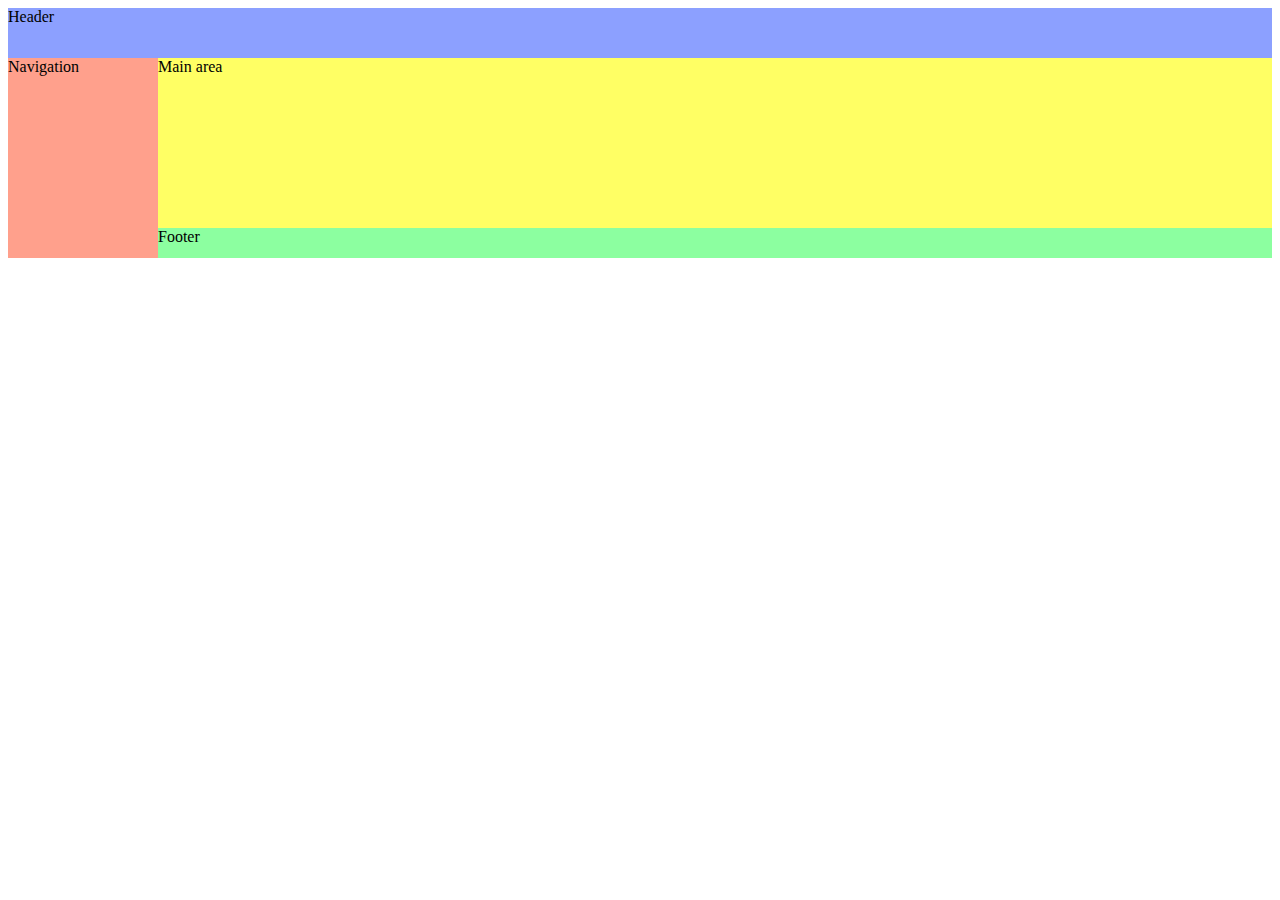
<file: css_ders_10/index.html>
<!DOCTYPE html>
<html lang="en">
<head>
    <meta charset="UTF-8">
    <meta name="viewport" content="width=device-width, initial-scale=1.0">
    <title>Document</title>
    <link rel="stylesheet" href="index.css">
</head>
<body>
    <section id="page">
        <header>Header</header>
        <nav>Navigation</nav>
        <main>Main area</main>
        <footer>Footer</footer>
      </section>
</body>
</html>
</file>
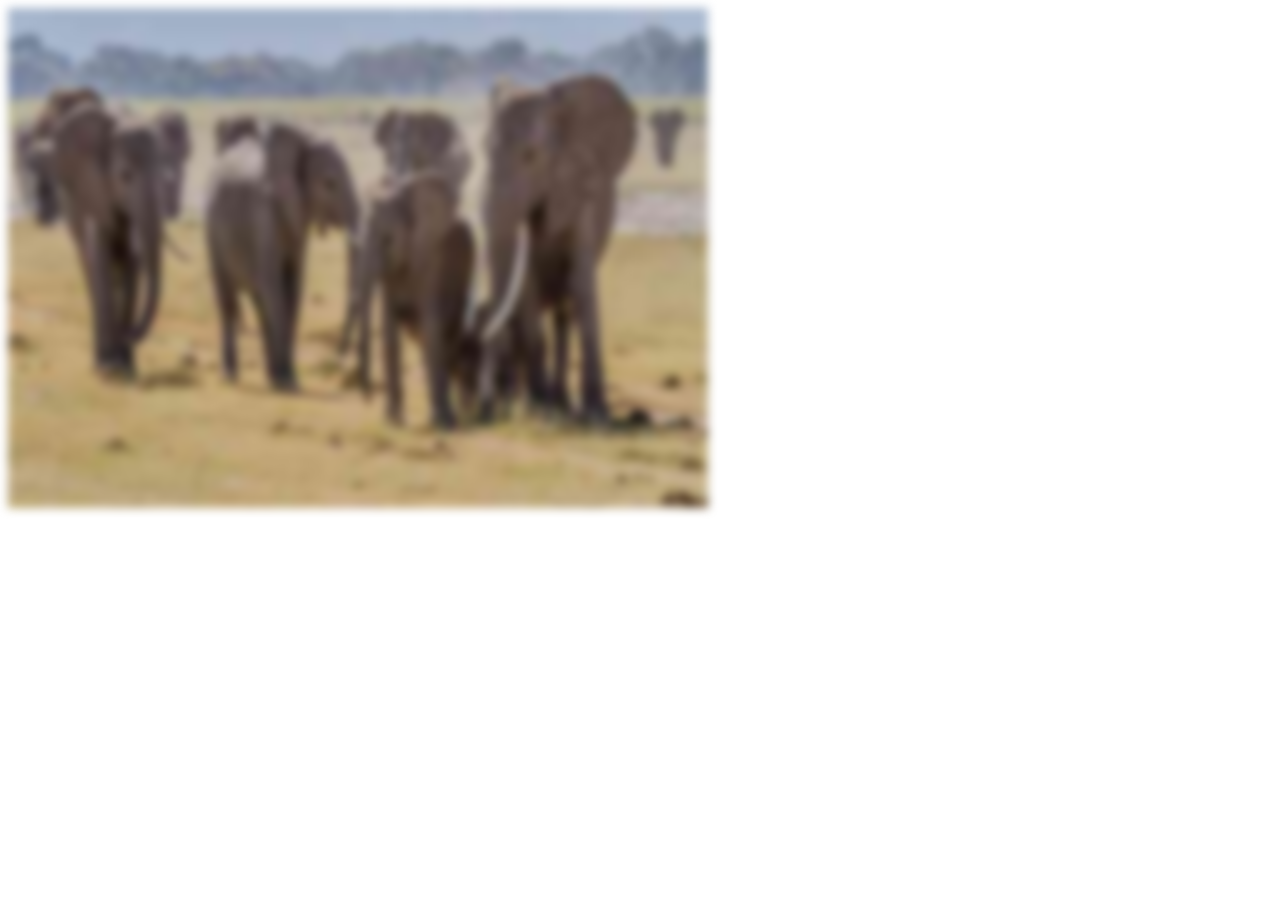
<file: css_ders_11/index.html>
<!DOCTYPE html>
<html lang="en">

<head>
    <meta charset="UTF-8">
    <meta name="viewport" content="width=device-width, initial-scale=1.0">
    <title>Document</title>
    <link rel="stylesheet" href="index.css">
</head>

<body>
    <!-- <div class="container">
        <div id='div1' style='position:absolute; z-index:2;'>div1</div>
        <div id='div2' style='position:absolute; z-index:3;'>div2</div>
        <div id='div3' style='position:absolute; z-index:1'>div3</div>
    </div> -->
    <!-- <section>
        <div class="left">1</div>
        <div class="left">2</div>
        <div class="right">3</div>
        <p>
          Lorem ipsum dolor sit amet, consectetur adipiscing elit. Morbi tristique
          sapien ac erat tincidunt, sit amet dignissim lectus vulputate. Donec id
          iaculis velit. Aliquam vel malesuada erat. Praesent non magna ac massa
          aliquet tincidunt vel in massa. Phasellus feugiat est vel leo finibus
          congue.
        </p>
        <span class="span_tag">AutoField</span>
      </section> -->
      <img src="safari.jpg" width="700px" height="500px"/>
</body>


</html>
</file>
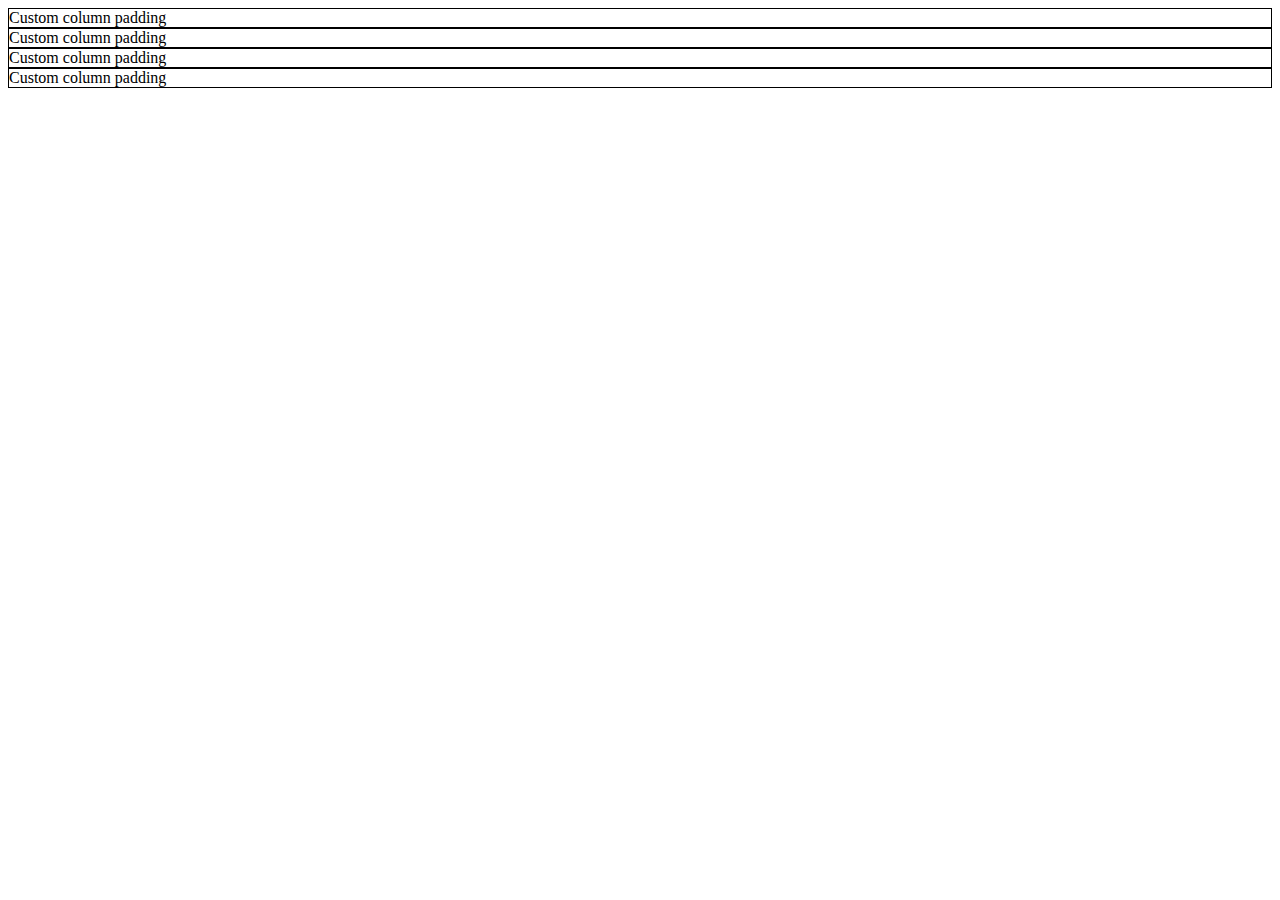
<file: css_ders_12/index.html>
<!DOCTYPE html>
<html lang="en">

<head>
    <meta charset="UTF-8">
    <meta name="viewport" content="width=device-width, initial-scale=1.0">
    <title>Document</title>
    <link href="https://cdn.jsdelivr.net/npm/bootstrap@5.3.1/dist/css/bootstrap.min.css" rel="stylesheet" integrity="sha384-4bw+/aepP/YC94hEpVNVgiZdgIC5+VKNBQNGCHeKRQN+PtmoHDEXuppvnDJzQIu9" crossorigin="anonymous">
    <!-- <script src="https://cdn.jsdelivr.net/npm/less" defer></script> -->
    <!-- <link rel="stylesheet/less" type="text/css" href="style.less"> -->
    <!-- <link rel="stylesheet" href="static/bootstrap.min.css">
    <script src="static/bootstrap.bundle.min.js" defer></script> -->
    <link  rel="stylesheet" href="index.css">
</head>

<body>

    <!-- <div class="container-md main_container">
        <p>Container Paragraph</p>
        <span>Container Inline </span>
    </div>
    <div class="main ">
    </div> -->
    <div class="container text-center">
        <div class="grid row-cols-2  g-2 g-lg-3">
          <div class="g-col-3">
            <div class="p-3">Custom column padding</div>
          </div>
          <div class="g-col-3">
            <div class="p-3">Custom column padding</div>
          </div>
          <div class="g-col-3">
            <div class="p-3">Custom column padding</div>
          </div>
          <div class="g-col-3">
            <div class="p-3">Custom column padding</div>
          </div>
        </div>
      </div>
    <script src="https://cdn.jsdelivr.net/npm/bootstrap@5.3.1/dist/js/bootstrap.bundle.min.js" integrity="sha384-HwwvtgBNo3bZJJLYd8oVXjrBZt8cqVSpeBNS5n7C8IVInixGAoxmnlMuBnhbgrkm" crossorigin="anonymous"></script>
</body>

</html>
</file>
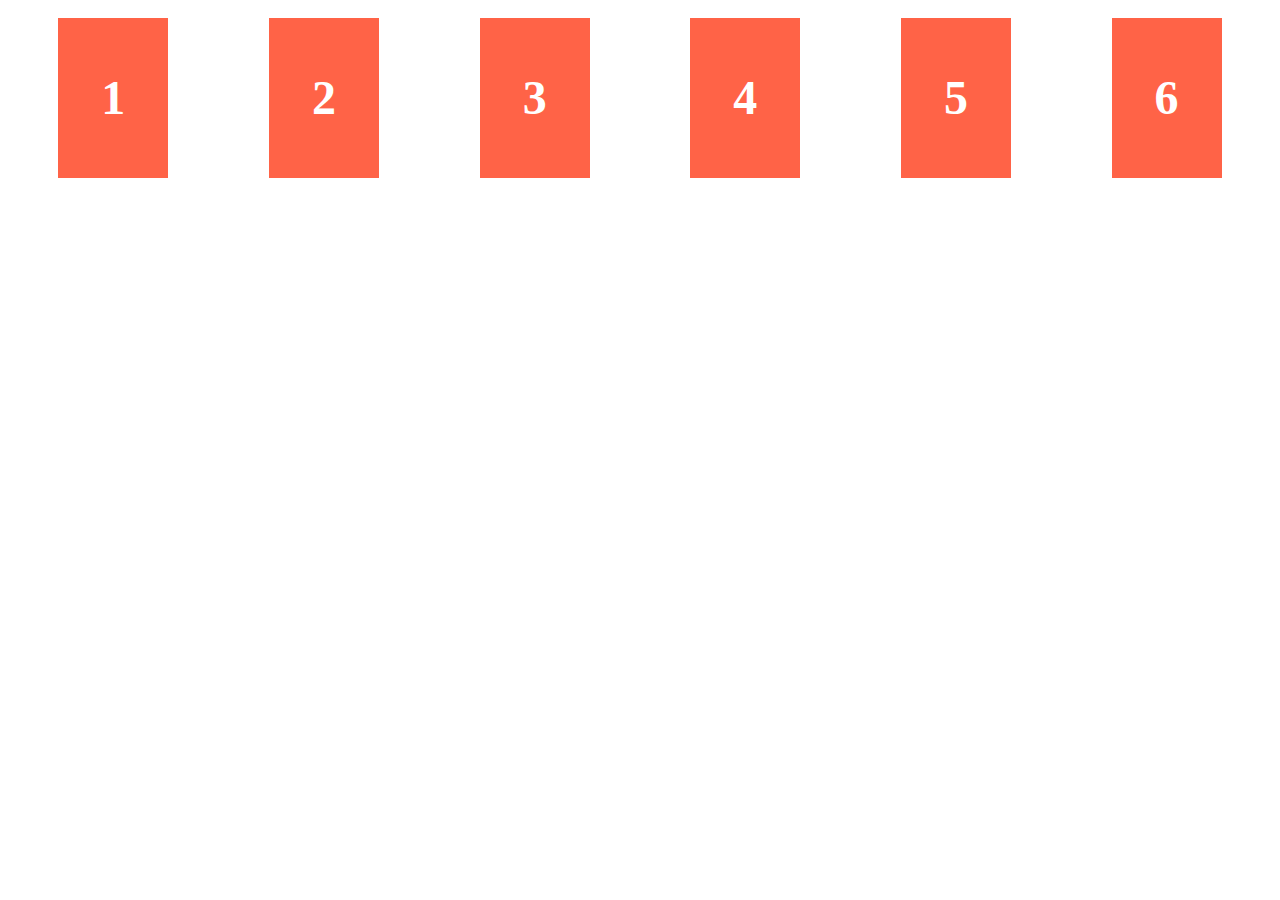
<file: css_ders_5/index.html>
<!DOCTYPE html>
<html lang="en">

<head>
    <meta charset="UTF-8">
    <meta http-equiv="X-UA-Compatible" content="IE=edge">
    <meta name="viewport" content="width=device-width, initial-scale=1.0">
    <title>Document</title>
    <link rel="stylesheet" href="index.css" />
</head>

<body>
    <!-- <div class="class_main">
        <div class="content">1</div>
        <div class="content">
            <p>Why do we use it?
It is a long established fact that a reader will be distracted by the readable content of a page when looking at its layout. The point of using Lorem Ipsum is that it has a more-or-less normal distribution of letters, as opposed to using 'Content here, content here', making it look like readable English. Many desktop publishing packages and web page editors now use Lorem Ipsum as their default model text, and a search for 'lorem ipsum' will uncover many web sites still in their infancy. Various versions have evolved over the years, sometimes by accident, sometimes on purpose (injected humour and the like).</p>
        </div>
        <div class="content">3</div>
        <div class="content">4</div>
    </div>

    <div class="class_second">
        <span>
            Span 1
        </span>
        <span>
            Span 2
        </span>
        <span>
            Span 3
        </span>
        <span>
            Span 4
        </span>
    </div> -->
    <ul class="flex-container">
        <li class="flex-item">1</li>
        <li class="flex-item">2</li>
        <li class="flex-item">3</li>
        <li class="flex-item">4</li>
        <li class="flex-item">5</li>
        <li class="flex-item">6</li>
      </ul> 
</body>

</html>
</file>
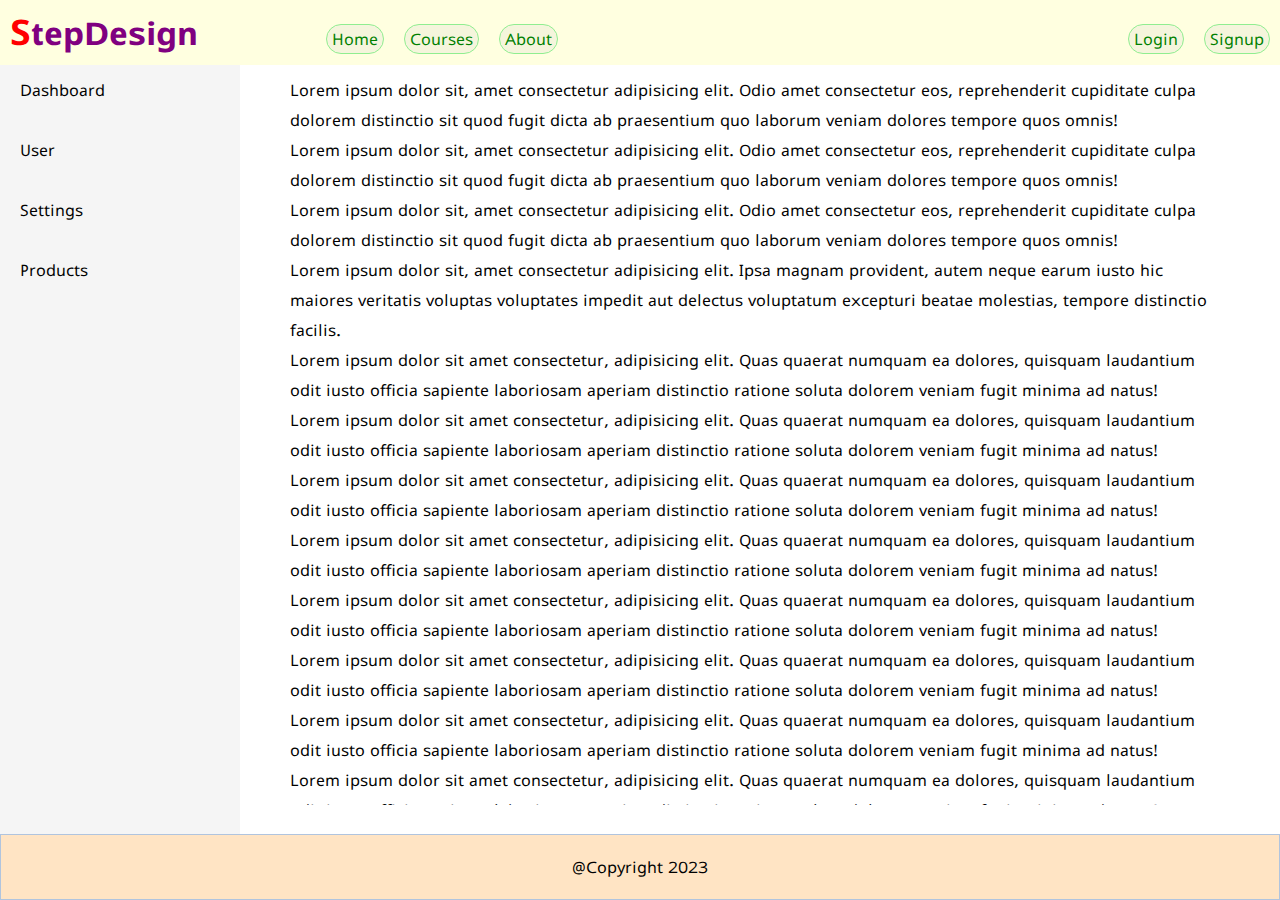
<file: css_ders_6/index.html>
<!DOCTYPE html>
<html lang="en">

<head>
    <meta charset="UTF-8">
    <meta http-equiv="X-UA-Compatible" content="IE=edge">
    <meta name="viewport" content="width=device-width, initial-scale=1.0">
    <link rel="stylesheet" href="index.css" />
    <title>Document</title>
</head>

<body>
    <nav>
        <img class="burger_menu" src="burger.svg" width="30px" height="30px">
        <h1>StepDesign</h1>

        <div class="middle_group">
            <a>Home</a>
            <a>Courses</a>
            <a>About</a>

        </div>

        <div class="end_group">
            <a href="login.html">Login</a>
            <a href="signup.html">Signup</a>
        </div>

    </nav>
    <section>
        <aside class="aside_bar">
            <a>Dashboard</a>
            <a>User</a>
            <a>Settings</a>
            <a>Products</a>

        </aside>

        <div class="sidebar_burger">
            <h1>StepDesign</h1>
            <a>Home</a>
            <a>Courses</a>
            <a>About</a>
            <a href="login.html">Login</a>
            <a href="signup.html">Signup</a>

        </div>
        <main>
            <ul>
                <li>Lorem ipsum dolor sit, amet consectetur adipisicing elit. Odio amet consectetur eos, reprehenderit
                    cupiditate culpa dolorem distinctio sit quod fugit dicta ab praesentium quo laborum veniam dolores
                    tempore quos omnis!</li>
                <li>Lorem ipsum dolor sit, amet consectetur adipisicing elit. Odio amet consectetur eos, reprehenderit
                    cupiditate culpa dolorem distinctio sit quod fugit dicta ab praesentium quo laborum veniam dolores
                    tempore quos omnis!</li>
                <li>Lorem ipsum dolor sit, amet consectetur adipisicing elit. Odio amet consectetur eos, reprehenderit
                    cupiditate culpa dolorem distinctio sit quod fugit dicta ab praesentium quo laborum veniam dolores
                    tempore quos omnis!</li>
                <li>Lorem ipsum dolor sit, amet consectetur adipisicing elit. Ipsa magnam provident, autem neque earum
                    iusto hic maiores veritatis voluptas voluptates impedit aut delectus voluptatum excepturi beatae
                    molestias, tempore distinctio facilis.</li>
                <li>Lorem ipsum dolor sit amet consectetur, adipisicing elit. Quas quaerat numquam ea dolores, quisquam
                    laudantium odit iusto officia sapiente laboriosam aperiam distinctio ratione soluta dolorem veniam
                    fugit minima ad natus!</li>
                <li>Lorem ipsum dolor sit amet consectetur, adipisicing elit. Quas quaerat numquam ea dolores, quisquam
                    laudantium odit iusto officia sapiente laboriosam aperiam distinctio ratione soluta dolorem veniam
                    fugit minima ad natus!</li>
                <li>Lorem ipsum dolor sit amet consectetur, adipisicing elit. Quas quaerat numquam ea dolores, quisquam
                    laudantium odit iusto officia sapiente laboriosam aperiam distinctio ratione soluta dolorem veniam
                    fugit minima ad natus!</li>
                <li>Lorem ipsum dolor sit amet consectetur, adipisicing elit. Quas quaerat numquam ea dolores, quisquam
                    laudantium odit iusto officia sapiente laboriosam aperiam distinctio ratione soluta dolorem veniam
                    fugit minima ad natus!</li>
                <li>Lorem ipsum dolor sit amet consectetur, adipisicing elit. Quas quaerat numquam ea dolores, quisquam
                    laudantium odit iusto officia sapiente laboriosam aperiam distinctio ratione soluta dolorem veniam
                    fugit minima ad natus!</li>
                <li>Lorem ipsum dolor sit amet consectetur, adipisicing elit. Quas quaerat numquam ea dolores, quisquam
                    laudantium odit iusto officia sapiente laboriosam aperiam distinctio ratione soluta dolorem veniam
                    fugit minima ad natus!</li>
                <li>Lorem ipsum dolor sit amet consectetur, adipisicing elit. Quas quaerat numquam ea dolores, quisquam
                    laudantium odit iusto officia sapiente laboriosam aperiam distinctio ratione soluta dolorem veniam
                    fugit minima ad natus!</li>
                <li>Lorem ipsum dolor sit amet consectetur, adipisicing elit. Quas quaerat numquam ea dolores, quisquam
                    laudantium odit iusto officia sapiente laboriosam aperiam distinctio ratione soluta dolorem veniam
                    fugit minima ad natus!</li>
                <li>Lorem ipsum dolor sit amet consectetur, adipisicing elit. Quas quaerat numquam ea dolores, quisquam
                    laudantium odit iusto officia sapiente laboriosam aperiam distinctio ratione soluta dolorem veniam
                    fugit minima ad natus!</li>
                <li>Lorem ipsum dolor sit amet consectetur, adipisicing elit. Quas quaerat numquam ea dolores, quisquam
                    laudantium odit iusto officia sapiente laboriosam aperiam distinctio ratione soluta dolorem veniam
                    fugit minima ad natus!</li>
                <li>Lorem ipsum dolor sit amet consectetur, adipisicing elit. Quas quaerat numquam ea dolores, quisquam
                    laudantium odit iusto officia sapiente laboriosam aperiam distinctio ratione soluta dolorem veniam
                    fugit minima ad natus!</li>
                <li>Lorem ipsum dolor sit amet consectetur, adipisicing elit. Quas quaerat numquam ea dolores, quisquam
                    laudantium odit iusto officia sapiente laboriosam aperiam distinctio ratione soluta dolorem veniam
                    fugit minima ad natus!</li>
            </ul>
        </main>
    </section>
    <footer>
        @Copyright 2023
    </footer>
</body>

</html>
</file>
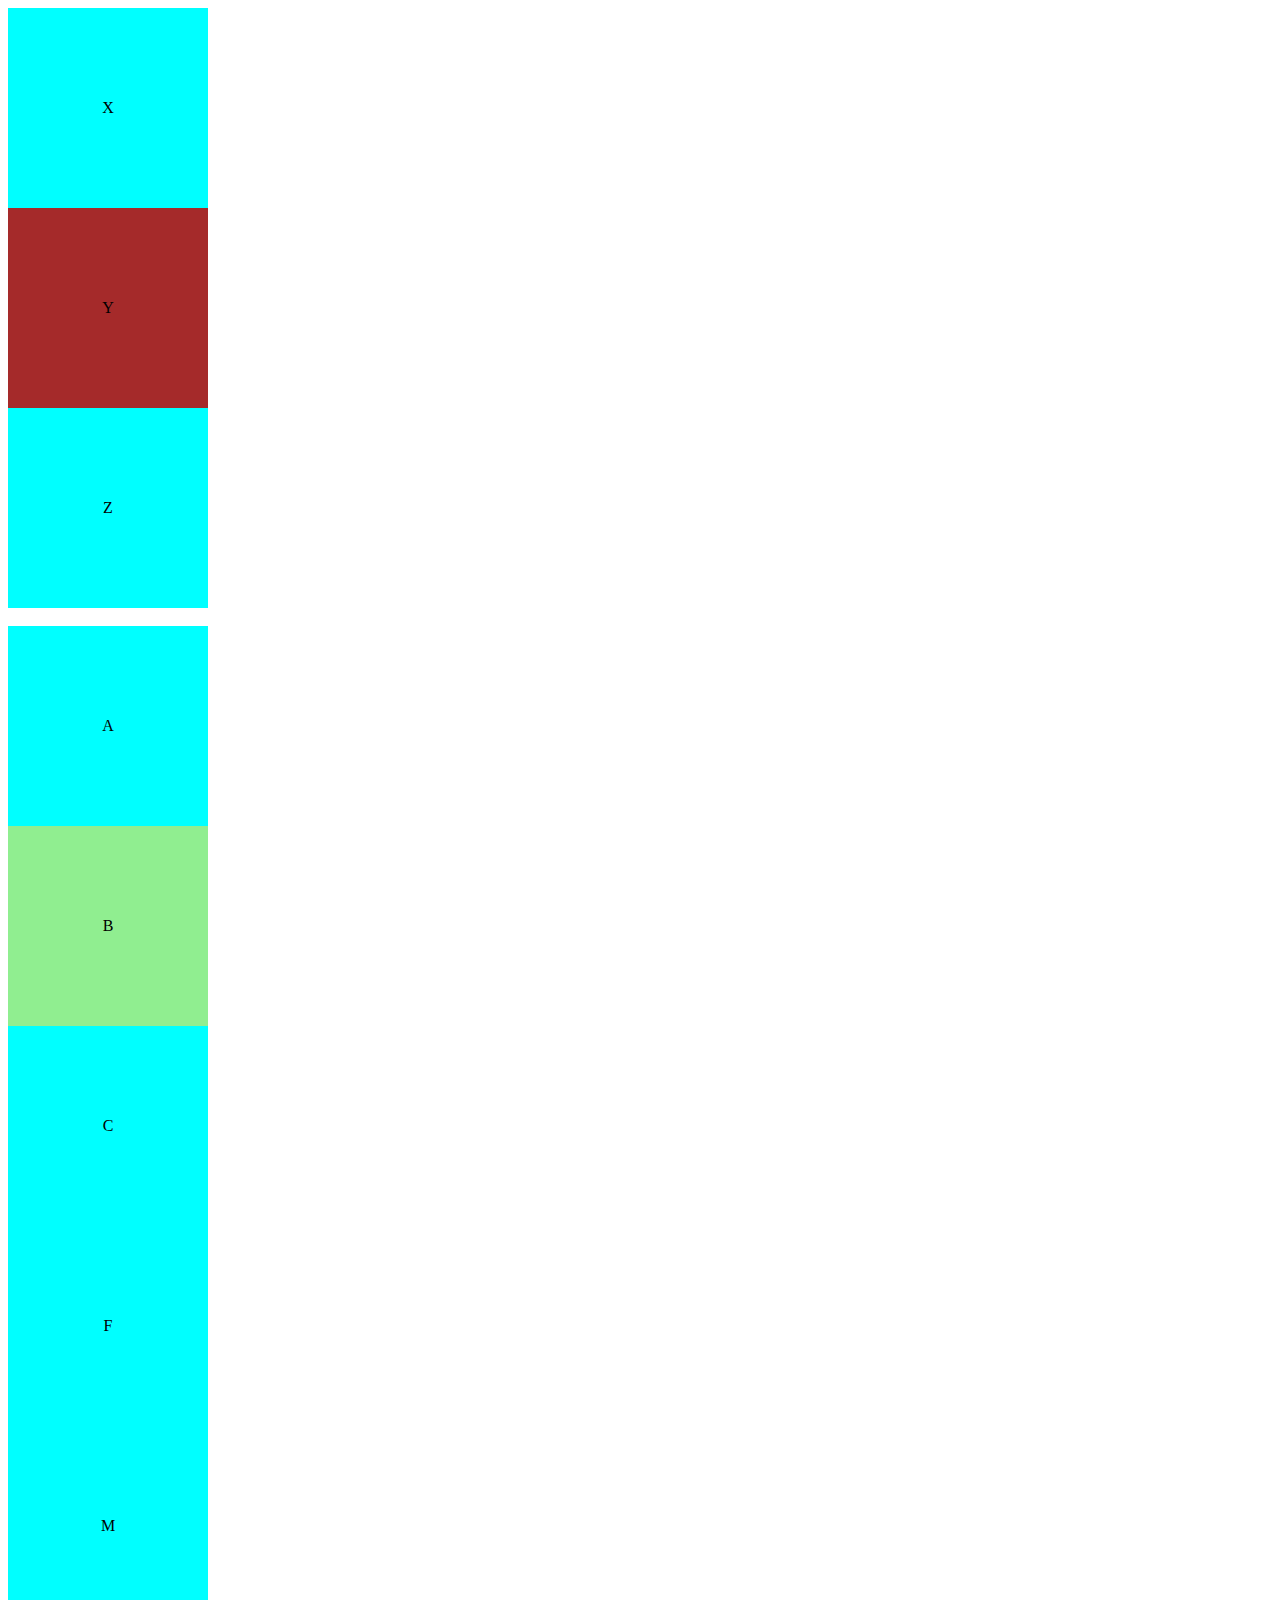
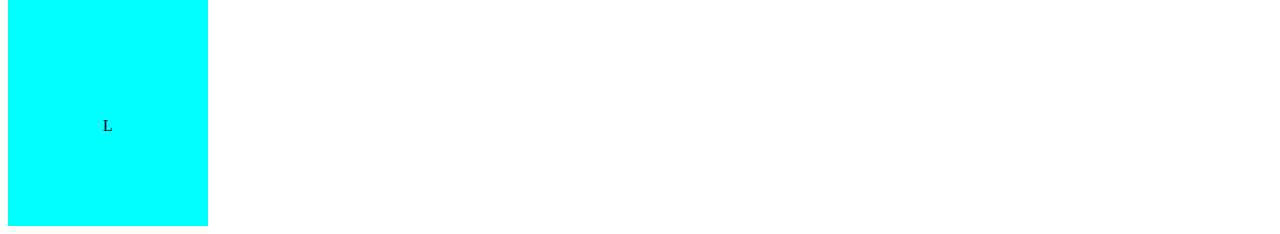
<file: css_ders_7_positions/index.html>
<!DOCTYPE html>
<html lang="en">

<head>
    <meta charset="UTF-8">
    <meta http-equiv="X-UA-Compatible" content="IE=edge">
    <meta name="viewport" content="width=device-width, initial-scale=1.0">
    <link rel="stylesheet" href="index.css">
    <title>Document</title>
</head>

<body>

    <!-- <div class="main_div">
        <div class="positive">
            <p>TExt Screen</p>

        </div>
        <div class="positive second">
            <p>TExt Screen 1</p>
            
        </div>
        <div class="positive third">
            <p>TExt Screen 2</p>
            
        </div>
        <div class="positive">
            <p>TExt Screen 3</p>
            
        </div>
        <div class="positive">
            <p>TExt Screen 4</p>
            
        </div>
        <div class="positive">
            <p>TExt Screen 5</p>
            
        </div>
        <div class="positive sticky_bar">
            <p>TExt Screen 6</p>
            
        </div>
        <div class="positive">
            <p>TExt Screen 7</p>
            
        </div>
        <div class="positive">
            <p>TExt Screen 8</p>
            
        </div>
        <div class="positive">
            <p>TExt Screen 9</p>
            
        </div>
        <div class="positive">
            <p>TExt Screen 10</p>
            
        </div>
    </div> -->

    <!-- <div class="media_div">
        <img src="infra.png" width="400px" height="400px">
        <p><strong>IMAge on Picture</strong></p>
    </div> -->


    <section class="box_1">
        <div class="entry">
            X
        </div>
        <div class="entry divy">
            Y
        </div>
        <div class="entry">
            Z
        </div>

        <br />


        <div class="entry">
            A
        </div>
        <div class="entry task">
            B 
        </div>
        <div class="entry ">
            C
        </div>
        <div class="entry ">
            F
        </div>
        <div class="entry ">
            M
        </div>
        <div class="entry ">
            L
        </div>
    </section>

</body>

</html>
</file>
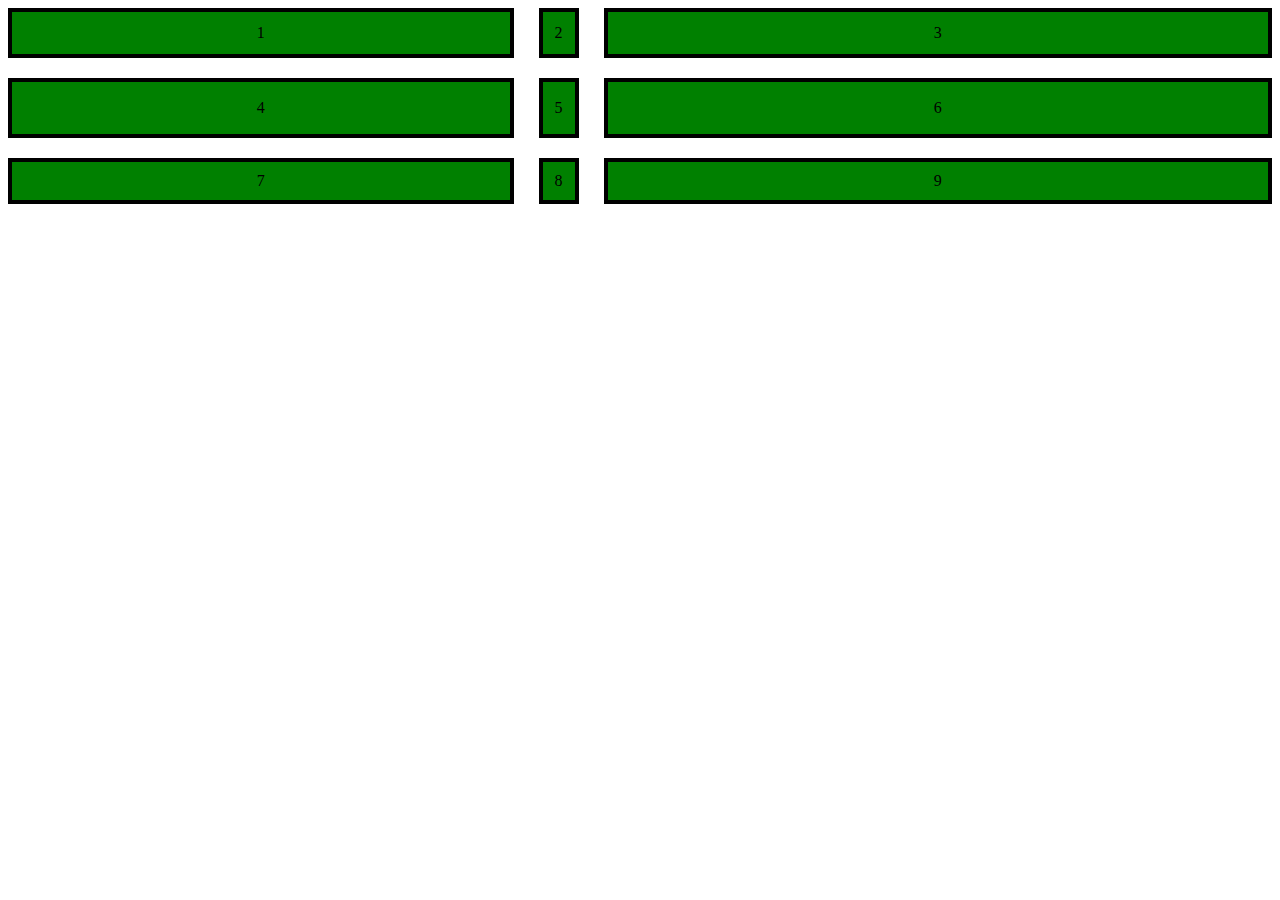
<file: css_ders_8/index.html>
<!DOCTYPE html>
<html lang="en">

<head>
    <meta charset="UTF-8">
    <meta http-equiv="X-UA-Compatible" content="IE=edge">
    <meta name="viewport" content="width=device-width, initial-scale=1.0">
    <link rel="stylesheet" href="index.css">
    <title>Document</title>
</head>

<body>
    <!-- <div class="table">
        <div class="row">
            <div class="cell">
                Name
            </div>
            <div class="cell">
                Age
            </div>
            <div class="cell">
                ID
            </div>

        </div>
        <div class="row">
            <div class="cell">
                User
            </div>
            <div class="cell">
                21
            </div>
            <div class="cell">
                12
            </div>

        </div>
        <div class="row">
            <div class="cell">
                User
            </div>
            <div class="cell">
                20
            </div>
            <div class="cell">
                10
            </div>

        </div>


    </div> -->


    <div class="grid">
        <div class="item_1">1</div>
        <div class="item_2">2</div>
        <div>3</div>
        <div>4</div>
        <div>5</div>
        <div>6</div>
        <div>7</div> 
        <div>8</div>
        <div>9</div>

    </div>


    <!-- <div class="parent">
        <div class="header grid-area">Header</div>
        <div class="main grid-area">Main</div>
        <div class="sidebar grid-area">Sidebar</div>
        <div class="footer grid-area">Footer</div>
      </div>  -->
</body>

</html>
</file>
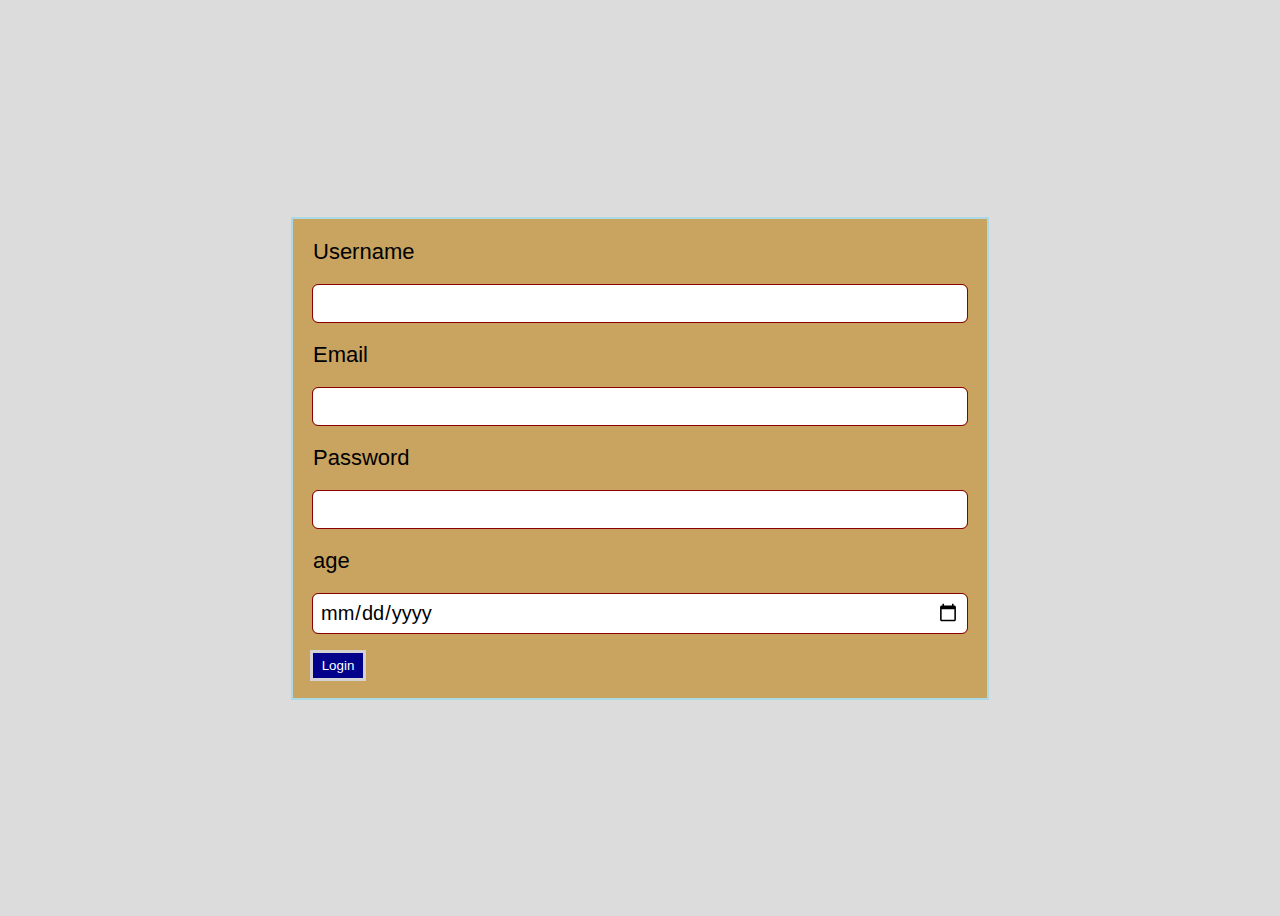
<file: css_ders_6/login.html>
<!DOCTYPE html>
<html lang="en">
<head>
    <meta charset="UTF-8">
    <meta http-equiv="X-UA-Compatible" content="IE=edge">
    <meta name="viewport" content="width=device-width, initial-scale=1.0">
    <link rel="stylesheet" href="login.css">
    <title>Document</title>
</head>
<body>

    <form>
        <label for="username">Username</label>
        <input name="username" type="text" minlength="5" name="username" >
        <label for="email">Email</label>
        <input type="email" name="email" required>
        <label for="password">Password</label>
        <input name="email" type="password" required>
        <label for="age">age</label>
        <input  type="date" name="age">
        <button type="submit">Login</button>
    </form>
    
</body>
</html>
</file>
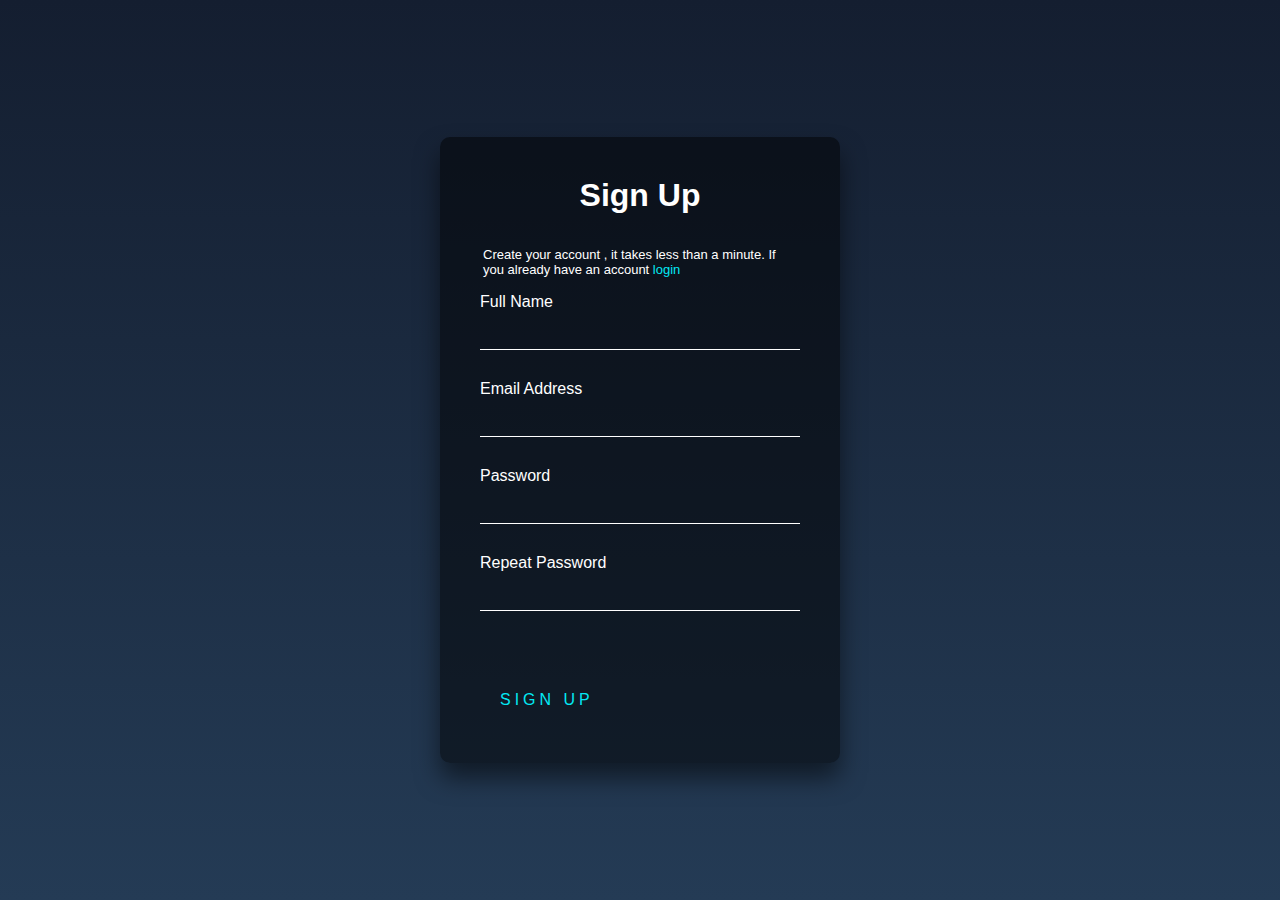
<file: css_ders_6/signup.html>
<!DOCTYPE html>
<html lang="en">

<head>
    <meta charset="UTF-8">
    <meta http-equiv="X-UA-Compatible" content="IE=edge">
    <meta name="viewport" content="width=device-width, initial-scale=1.0">
    <link rel="stylesheet" href="signup.css">
    <title>Sign Up</title>
</head>

<body>
    <div class="signup_box">
        <h1>Sign Up</h1>
        <p>Create your account , it takes less than a minute. If you already have an account
            <a href="login.html">login</a>
        </p>
        <form>
            <div class="user-box">
                <label for="fullname">Full Name</label>
                <input type="text" name="name" id="name" minlength="8" required>
            </div>
            <div class="user-box">
                <label for="email">Email Address</label>
                <input type="email" name="" id="">
            </div>
            <div class="user-box">
                <label for="password">Password</label>
                <input type="password" name="" id="" minlength="8" required>
            </div>
            <div class="user-box">
                <label for="password"> Repeat Password</label>
                <input type="password" name="" id="" minlength="8">
            </div>
            <a href="#"> Sign Up</a>
            <span></span>
            <span></span>
            
           
        </form>
    </div>
</body>

</html>
</file>
<file: css_ders_10/index.css>
#page {
    display: grid;
    width: 100%;
    height: 250px;
    grid-template-areas:
      "head head"
      "nav  main"
      "nav  foot";
    grid-template-rows: 50px 1fr 30px;
    grid-template-columns: 150px 1fr;
  }
  
  #page > header {
    grid-area: head;
    background-color: #8ca0ff;
  }
  
  #page > nav {
    grid-area: nav;
    background-color: #ffa08c;
  }
  
  #page > main {
    grid-area: main;
    background-color: #ffff64;
  }
  
  #page > footer {
    grid-area: foot;
    background-color: #8cffa0;
  }

  @media (max-width: 700px) and (min-width: 500px) {

    #page{
        grid-template-areas:
        "nav  foot"
        "nav  main"
        "head head";
    }
    
  }
</file>
<file: css_ders_11/index.css>
/* .container {
  background-color:gold;
  border: 1px solid lightseagreen;
} */

/* #div1{
  top: 50px;
  width: 100%;
  height: 200px;
  background-color:green;
  color: white;
}

#div2{
  top: 100px;
  width: 50vw;
  left: 20%;
  height: 35vh;
  background-color:darkslateblue;
  color: white;
}

#div3{
  width:100%;
  top: 150px;  
  height: 300px;
  background-color: aqua;
  color: white;
} */

/* .container p{
  width: 50vw;
}

.container::-webkit-scrollbar{
  width: 25px;
}

.container::-webkit-scrollbar-thumb{
  background-color: aqua;
  outline: 1px solid orange;
  width: 5px;
  box-shadow: -42px -28px 0px 0px rgba(0,0,0,0.75);
  -webkit-box-shadow: -42px -28px 0px 0px rgba(0,0,0,0.75);
  -moz-box-shadow: -42px -28px 0px 0px rgba(0,0,0,0.75);
}

.container::-webkit-scrollbar-track{
  
  box-shadow: -42px -28px 0px 0px rgba(0,0,0,0.75);
  -webkit-box-shadow: -42px -28px 0px 0px rgba(0,0,0,0.75);
  -moz-box-shadow: -42px -28px 0px 0px rgba(0,0,0,0.75);
} */


/* section {
  box-sizing: border-box;
  border: 1px solid blue;
  width: 100%;
  overflow: auto;
}

div {
  margin: 5px;
  width: 50px;
  height: 150px;
}

.left {
  float: left;
  background: pink;
}

.right {
  background: cyan;
}

.span_tag::after{
  content: "seen";
  color: red;
}

.span_tag::before{
  content: "++++";
  color: green;
} */

img{
  filter: blur(5px);
}
</file>
<file: css_ders_12/index.css>
.main_container{
    background-color:darkcyan;
    border: 2px solid black;
}


.col-1 {
    background-color: var(--bs-blue);
}

.g-col-3 {
    border: 1px solid black;
    background-color: var(--bs-indigo);
}
</file>
<file: css_ders_5/index.css>
.content{
    width: 100px;
    height: 100px;
    background-color: gray;
    border: 1px solid black;
}


.class_main {
    display: flex;
    border: 1px solid black;
    /* min-height: 50vh; */
    /* width: 50vw; */
    /* justify-content: center;
    align-items: center; */
    /* gap: 10px; */
}

.content{
    display: flex;
    justify-content: center;
    align-items: center;  
    flex-grow: 1;  
    width: 50vw;
}

.class_main > .content:nth-child(2){
    flex-grow: 2;
}

.class_second{
    display: flex;
    flex-direction: column-reverse;
}


.flex-container {
    /* We first create a flex layout context */
    display: flex;
    
    /* Then we define the flow direction 
       and if we allow the items to wrap 
     * Remember this is the same as:
     * flex-direction: row;
     * flex-wrap: wrap;
     */
    flex-flow: row wrap;
    
    /* Then we define how is distributed the remaining space */
    justify-content: space-around;
    
    padding: 0;
    margin: 0;
    list-style: none;
  }
  
  .flex-item {
    background: tomato;
    padding: 5px;
    width: 100px;
    height: 150px;
    margin-top: 10px;
    line-height: 150px;
    color: white;
    font-weight: bold;
    font-size: 3em;
    text-align: center;
    flex-shrink: 5;
  }
</file>
<file: css_ders_6/index.css>
@import url('https://fonts.googleapis.com/css2?family=Lunasima&display=swap');

* {
    font-family: 'Lunasima', sans-serif;
    padding: 0px;
    margin: 0px;
}

a {
 text-decoration: none;
}

/* li {

    display: flex;
    justify-content: center;
    align-items: center;
    height: 200px;
    width: 40vW;
    border: 1px solid black;
}



ul {
    list-style: none;
    display: flex;
    flex-direction: row;
    gap: 20px;
    flex-wrap: wrap;
} */

nav {
    display: flex;
    flex-direction: row;
    /* justify-content: space-between; */
    align-items: baseline;
    background: lightyellow;
    padding: 10px;
    gap: 10vw;
    min-height: 5vh;
    ;
}

h1 {
    color: purple;
}

.burger_menu{
    display: none;
}

h1::first-letter {
    color: red;
    font-size: 36px;
}

nav a {
    color: green;
    background-color: beige;
    border: 1px solid lightgreen;
    border-radius: 16px;
    padding: 5px;
}

section {
    display: flex;
    flex-direction: row;
}

.aside_bar {
    display: flex;
    flex-direction: column;
    background-color: whitesmoke;
    gap: 10px;
    line-height: 50px;
    height: calc(100vh - (4rem + 5vh + 22px));
    min-width: 15rem;
}

.aside_bar a {
    /* border: 1px solid lightsteelblue; */
    padding-left: 20px;

}

.aside_bar a:hover {
    background-color: lightseagreen;
    color: white;
    cursor: pointer;
    box-shadow: 10px 5px 5px yellowgreen;
    font-size: 1.4rem;
}

main {
    padding: 10px 50px;
    height: 80vh;
    overflow-y: scroll;
}

main::-webkit-scrollbar {
    width: 7px;
}

main::-webkit-scrollbar:hover{
    width: 15px;
}

main::-webkit-scrollbar-track {
    box-shadow: inset 0 0 6px rgba(0, 0, 0, 0.3);
}

main::-webkit-scrollbar-thumb {
    background-color: green;
    outline: 1px solid slategrey;
    height: 50px;
}

ul {
    list-style: none;
}


ul li {
    line-height: 30px;
}

.middle_group {
    display: flex;
    flex-direction: row;
    justify-content: space-between;
    gap: 20px;
}

.sidebar_burger{
    display: none; 
}

.end_group {
    display: flex;
    flex-direction: row;
    width: 100%;
    justify-content: flex-end;
    gap: 20px;
}




footer {
    display: flex;
    flex-direction: row;
    justify-content: center;
    align-items: center;
    border: 1px solid lightsteelblue;
    background-color: bisque;
    min-height: 4rem;
}

@media (min-width: 330px) and (max-width: 660px) {



    nav  * {
        display: none;
    }

    section > .aside_bar:first-child {
        display: none;
    }


    .burger_menu {
        display: inline;
    }
/* 
    .burger_menu:hover{
        display: flex;
        flex-direction: row;
    } */

    .sidebar_burger{
        display: flex;
        margin-top: 20px;
        gap: 2%;
        flex-direction: column;
        line-height: 20px;
        width: max-content;
        padding-left: 10px;
    }


    .sidebar_burger  a:hover, h1:hover{
        background-color: lightseagreen;
        cursor: pointer;
        color: white;
        box-shadow: 10px 5px 5px yellowgreen;
        font-size: 1.4rem;

    }

    section {
        height: calc(100vh - (4rem + 5vh + 15px));
    }

    nav {
        height: 20px;
        /* min-height: 2vh; */
    }

    footer{
        background-color: black;
        color: white;
    }




    /* nav > h1::before {
        content: "Content";
    } */

}

@media (min-width: 660px) and (max-width: 980px) {
    section > aside:first-child {
        display: none;
    }
    footer{
        background-color: darkorange;
    }
}

@media (min-width: 980px) and (max-width: 1800px) {}
 
@media print {}
</file>
<file: css_ders_7_positions/index.css>
/* .main_div{
    display: inline-flex;
}


.inline_elem{
    display: inline-block;
}


.positive{
    width: 200px;
    height: 200px;
    background-color: blueviolet;
    margin-top: 10px;
    margin-left: 20px ;
} */

/* /* .third{
    background-color: black;
    width: 250px;
} */
/* 
.second{

    background-color: red;
    position: sticky;
    top: 0px;
}  */


/* .sticky_bar{
    position: sticky;
    top: 0px;
    background-color: darkorange;
} */




/* 

position: | static | relative | absolute | sticky | fixed

*/


/* 
.media_div p{
    position:absolute;
    top: 0px;
    left: 280px;
    color: white;

} */


/* .box_2{
    position: relative;
} */

.entry{
    display: flex;
    justify-content: center;
    align-items: center;
    width: 200px;
    height: 200px;
    background-color: aqua;
    color: black;
}
.divy{
    /* position: relative;
    top: 25px;
    left: 35px; */
    /* position: fixed;
    background-color: darkblue;
    color: white; */
     position:  sticky;
     top: 0px;
     background-color: brown;
    
    

    
}


.task{
    position: sticky;
    top: 0px;
    background-color: lightgreen;
    

    
}
</file>
<file: css_ders_8/index.css>
/* .table {
    display: table;
    min-width: 50vw;
}

.row{
    display: table-row;
}

.cell{
    display: table-cell;
    border: 1px solid black;
    padding: 20px;
}

.table > .row.row:first-child{
    background-color: lightgray;
    font-size: 25px;
    font-weight: 800;
} */


.grid{
    display: grid;
    row-gap: 20px;
    column-gap: 25px;
    grid-template-columns: [first] 40% [line2] 40px [line3] auto [end];
    grid-template-rows: [row1] 50px [row2] 60px [row2-end];
    /* grid-auto-rows: 200px; */
}
/* 
.item_2{
    grid-column-start: 1;
    grid-column-end: span 6;
    grid-row-start: 2;
    grid-row-end: 4;
} */


.grid > div{
    /* width: 100%; */
    display: flex;
    align-items: center;
    justify-content: center;
    background-color: green;
    padding: 10px;
    border: 4px solid black;
}

/* .item_1{
    place-content: center;
} */


/* .parent {
    display: grid;
    grid-template-columns: auto 30px 250px;
    grid-template-rows: 50px auto 50px;
    grid-template-areas: "header header header"
                         "main . sidebar"
                         "footer footer footer"
  }
  
  .header {
    grid-area: header;
  }
  
  .main {
    grid-area: main;
  }
  
  .sidebar {
    grid-area: sidebar;
  }
  
  .footer {
    grid-area: footer;
  }
  
  .parent {
    height: 90vh;
    border: 5px solid #333;
  }
  
  .grid-area {
    background-color: #F8F3A8;
    border-radius: 10px;
    font: 25px Georgia;
    border: 5px solid #949494;
    text-align: center;
  }
  
  @media (max-width: 600px) {
    .parent {
      grid-template-columns: auto;
      grid-template-rows: 50px auto auto 50px;
      grid-template-areas:  
                           "sidebar"   
                           "header"  
                           "main"
                           "footer"
    }
  }

  @media (min-width: 600px) and (max-width: 800px) {
    .parent {
      grid-template-columns: auto;
      grid-template-rows: 50px auto auto 50px;
      grid-template-areas:  
                           "footer"
                           "sidebar"   
                           "header"  
                           "main"
    }
  } */
</file>
<file: css_ders_6/login.css>
form {
    display: flex;
    font-family:'Segoe UI', Tahoma, Geneva, Verdana, sans-serif;
    background-color: rgb(201, 164, 96);
    flex-direction: column;
    border: 2px solid lightblue;
    padding: 20px;
    /* border-radius: 16px; */
    gap: 20px;
}


button[type="submit"]{
    width: 50px;
    padding: 5px;
    border: none;
    background-color:darkblue;
    color: white;
    outline: 3px solid lightgrey;
    cursor: pointer;
}

input {
    all: unset;
    width: 50vw;
    background-color: white;
    outline: 1px solid darkred;
    padding: 7px;
    border-radius: 5px;
    font-size: 20px;
}

label {
    font-size: 22px;
    font-weight: 500;
}

input:focus{
    box-shadow: 10px 5px 5px blue;
}

body{
    display: flex;
    justify-content: center;
    align-items: center;
    height: 100vh;
    background-color:gainsboro;
}
</file>
<file: css_ders_6/signup.css>
html {
    height: 100%;
}

body {
    margin: 0;
    padding: 0;
    font-family: sans-serif;
    background: linear-gradient(#141e30, #243b55);
}

.signup_box {
    position: absolute;
    top: 50%;
    left: 50%;
    width: 400px;
    padding: 40px;
    transform: translate(-50%, -50%);
    background: rgba(0, 0, 0, .5);
    box-sizing: border-box;
    box-shadow: 0 15px 25px rgba(0, 0, 0, .5);
    border-radius: 10px;
}

.signup_box h1 {
    margin: 0 0 30px;
    padding: 0;
    color: white;
    text-align: center;
}
.signup_box  p{
    color: white;
    font-size: 13px;
    font-family: 'Lucida Sans', 'Lucida Sans Regular', 'Lucida Grande', 'Lucida Sans Unicode', Geneva, Verdana, sans-serif;
    padding: 3px;
   
}
.signup_box a{
    text-decoration: none;
    color: #03e9f4;
}


.signup_box .user-box {
    position: relative;
}

.signup_box .user-box input {
    width: 100%;
    padding: 10px 0;
    font-size: 16px;
    color: white;
    margin-bottom: 30px;
    border: none;
    border-bottom: 1px solid white;
    outline: none;
    background: transparent;
}

/* .signup_box .user-box label {
    position: absolute;
    top: 0;
    left: 0;
    padding: 10px 0;
    font-size: 16px;
    color: white;
    pointer-events: none;
    transition: .5s;
} */
.signup_box .user-box label {
    color: white;
    font-size: 16px;
    padding: 10px 0;

}

.signup_box .user-box input:focus ~ label,
.signup_box .user-box input:valid ~ label {
    top: -20px;
    left: 0;
    color: #03e9f4;
    font-size: 16px;
}

.signup_box form a {
    position: relative;
    display: inline-block;
    padding: 10px 20px;
    color: #03e9f4;
    font-size: 16px;
    text-decoration: none;
    text-transform: uppercase;
    overflow: hidden;
    transition: .5s;
    margin-top: 40px;
    letter-spacing: 4px;
}

.signup_box a:hover {
    background: #03e9f4;
    color: white;
    border-radius: 5px;
    box-shadow: 0 0 5px #03e9f4,
                0 0 25px #03e9f4,
                0 0 50px #03e9f4,
                0 0 100px #03e9f4;
}
</file>
